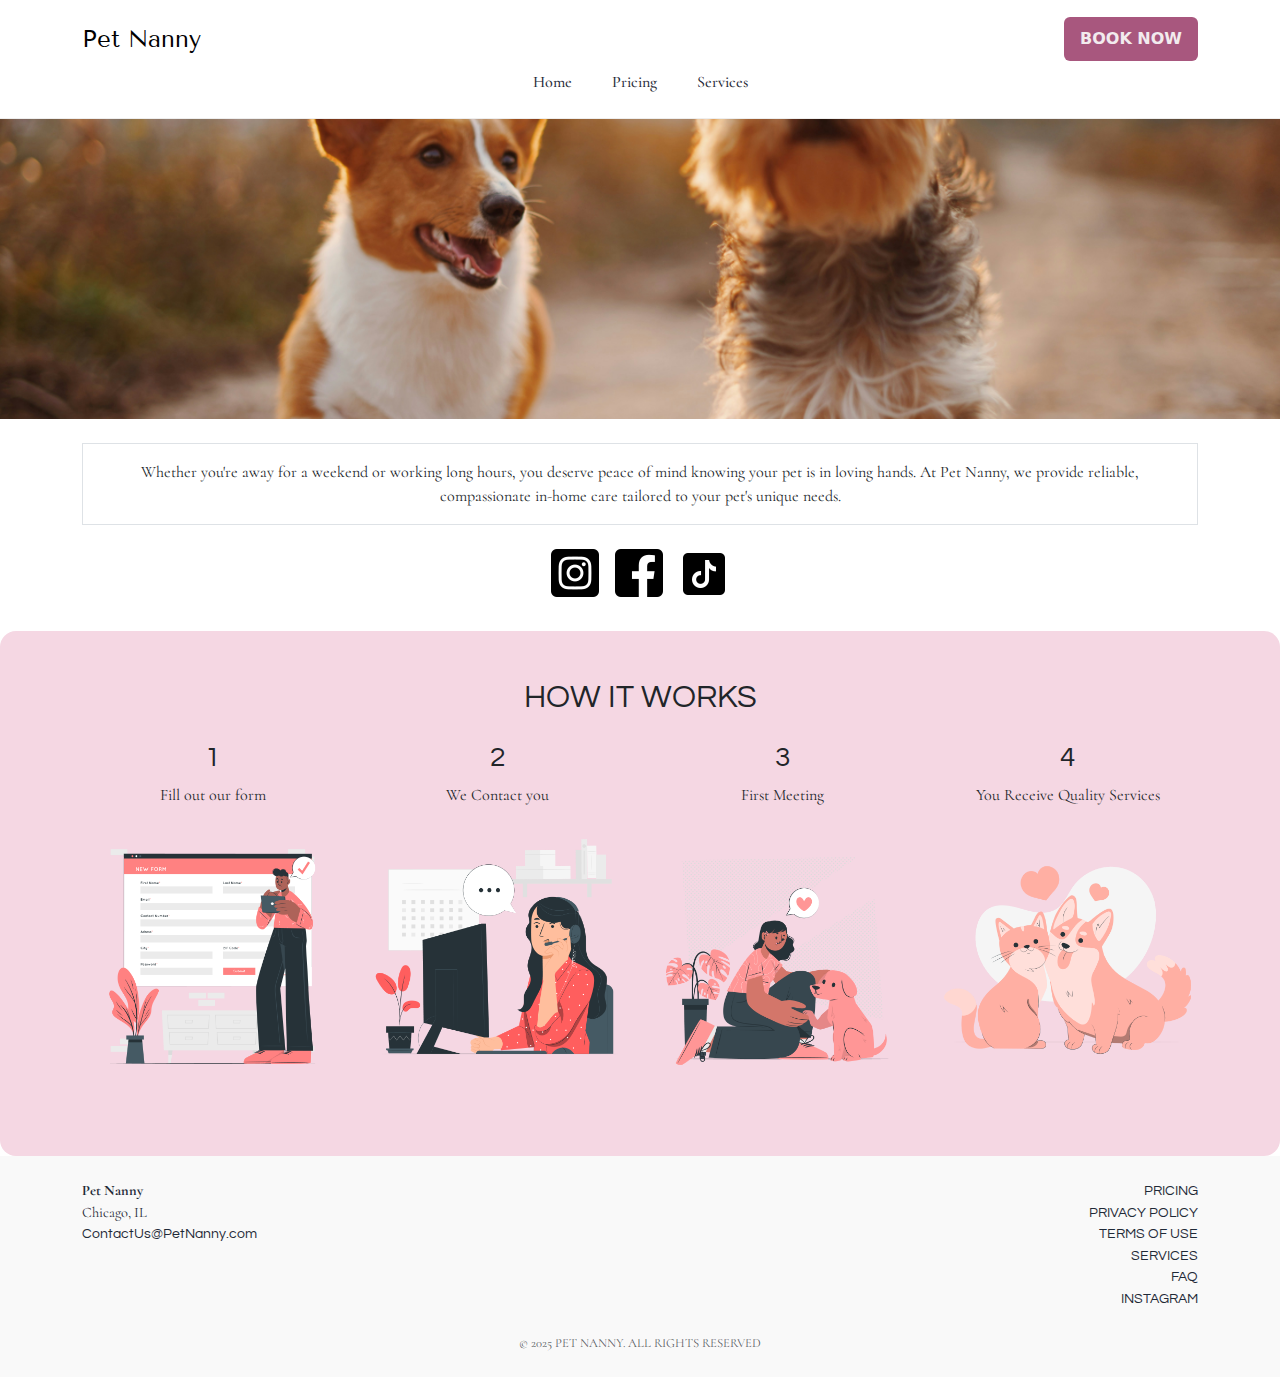
<file: index.html>
<!DOCTYPE html>
<html lang="en">
<head>
  <meta charset="UTF-8">
  <meta name="viewport" content="width=device-width, initial-scale=1.0">
  <title>Pet Nanny | Homepage</title>
  <link href="https://cdn.jsdelivr.net/npm/bootstrap@5.3.3/dist/css/bootstrap.min.css" rel="stylesheet">
  <link rel="stylesheet" href="./styles/styles.css">
  <script src="https://cdn.jsdelivr.net/npm/bootstrap@5.3.3/dist/js/bootstrap.bundle.min.js" defer></script>
</head>

<body>
  <!-- Navbar with logo, menu links, and Book Now button -->
  <header>
    <nav class="navbar navbar-expand-lg">
      <div class="container d-flex justify-content-between align-items-center">
        <a class="navbar-brand" href="#">Pet Nanny</a>

        <!-- Hamburger for mobile centered -->
        <button class="navbar-toggler d-lg-none" type="button" data-bs-toggle="collapse" data-bs-target="#mainNav"
          aria-controls="mainNav" aria-expanded="false" aria-label="Toggle navigation">
          <span class="navbar-toggler-icon"></span>
        </button>

        <a href="#" class="btn book-btn d-none d-lg-inline-block">Book Now</a>
      </div>

      <div class="collapse navbar-collapse justify-content-center" id="mainNav">
        <ul class="navbar-nav flex-column flex-lg-row gap-2 gap-lg-4 text-center">
          <li class="nav-item"><a class="nav-link" href="#">Home</a></li>
          <li class="nav-item"><a class="nav-link" href="./pages/pricing.html">Pricing</a></li>
          <li class="nav-item"><a class="nav-link" href="./pages/services.html">Services</a></li>
        </ul>
        <!-- Book Now button inside nav for mobile -->
        <div class="d-lg-none text-center mt-3">
          <a href="#" class="btn book-btn">Book Now</a>
        </div>
      </div>
    </nav>
  </header>

  <!-- Hero Section -->
  <section class="hero-banner position-relative text-center">
    <img src="./assets/homebanner.jpg" class="img-fluid w-100 homepage-banner" alt="Two happy dogs running on a dirt path at sunset, a Corgi and a Yorkshire Terrier.">
    <div class="hero-text position-absolute top-50 start-50 translate-middle text-white">
      <h2>Welcome to Pet Nanny!</h2>
      <h2>Your Pet's New Best Friend</h2>
    </div>
  </section>

  <!-- Main Content -->
  <main class="container text-center my-4">
    <p class="border p-3 mb-4">
      Whether you're away for a weekend or working long hours, you deserve peace of mind
      knowing your pet is in loving hands. At Pet Nanny, we provide reliable, compassionate in-home
      care tailored to your pet's unique needs.
    </p>

    <div class="d-flex justify-content-center gap-3 mb-4 social-icons">
      <a href="https://www.instagram.com" target="_blank" rel="noopener noreferrer">
        <img src="./assets/intagramicon.png" alt="Instagram Icon">
      </a>
      <a href="https://www.facebook.com" target="_blank" rel="noopener noreferrer">
        <img src="./assets/fbicon.png" alt="Facebook Icon">
      </a>
      <a href="https://www.tiktok.com" target="_blank" rel="noopener noreferrer">
        <img src="./assets/tiktokicon.png" alt="TikTok Icon">
      </a>
    </div>
  </main>


  <!-- How it Works -->
  <section class="pink-background py-5">
    <div class="container">
      <h2 class="text-center mb-4">HOW IT WORKS</h2>

      <!-- Carrusel para mobile -->
      <div class="d-block d-md-none">
        <div id="howItWorksCarousel" class="carousel slide" data-bs-ride="carousel">
          <div class="carousel-inner text-center">
            <div class="carousel-item active">
              <h3>1</h3>
              <p>Fill out our form</p>
              <img src="./assets/filloutform.png" class="img-fluid" alt="a person filling out a form">
            </div>
            <div class="carousel-item">
              <h3>2</h3>
              <p>We Contact you</p>
              <img src="./assets/wecontactyou.png" class="img-fluid" alt="A person on the phone contacting the client.">
            </div>
            <div class="carousel-item">
              <h3>3</h3>
              <p>First Meeting</p>
              <img src="./assets/firstmeeting.png" class="img-fluid" alt="a person meeting the pet for the first time.">
            </div>
            <div class="carousel-item">
              <h3>4</h3>
              <p>You Receive Quality Services</p>
              <img src="./assets/receiveservices.png" class="img-fluid" alt="pet clients happy with the service.">
            </div>
          </div>
          <button class="carousel-control-prev" type="button" data-bs-target="#howItWorksCarousel" data-bs-slide="prev">
            <span class="carousel-control-prev-icon" aria-hidden="true"></span>
          </button>
          <button class="carousel-control-next" type="button" data-bs-target="#howItWorksCarousel" data-bs-slide="next">
            <span class="carousel-control-next-icon" aria-hidden="true"></span>
          </button>
        </div>
      </div>

      <!-- Grilla para desktop -->
      <div class="row text-center d-none d-md-flex">
        <div class="col-md-3 mb-4">
          <h3>1</h3>
          <p>Fill out our form</p>
          <img src="./assets/filloutform.png" class="img-fluid" alt="a person filling out a form">
        </div>
        <div class="col-md-3 mb-4">
          <h3>2</h3>
          <p>We Contact you</p>
          <img src="./assets/wecontactyou.png" class="img-fluid" alt="A person on the phone contacting the client.">
        </div>
        <div class="col-md-3 mb-4">
          <h3>3</h3>
          <p>First Meeting</p>
          <img src="./assets/firstmeeting.png" class="img-fluid" alt="a person meeting the pet for the first time.">
        </div>
        <div class="col-md-3 mb-4">
          <h3>4</h3>
          <p>You Receive Quality Services</p>
          <img src="./assets/receiveservices.png" class="img-fluid" alt="pet clients happy with the service.">
        </div>
      </div>
    </div>
  </section>
</body>
<!-- Footer -->
<footer class="footer-section py-4 px-3 px-md-5">
  <div class="container">
    <div class="row justify-content-between">
      <!-- Left Info -->
      <div class="col-12 col-md-4 mb-3 mb-md-0 text-md-start text-center">
        <strong>Pet Nanny</strong><br>
        Chicago, IL<br>
        <a href="mailto:contactus@petnanny.com">ContactUs@PetNanny.com</a>
      </div>

      <!-- Right Links -->
      <div class="col-12 col-md-8">
        <div class="footer-links-container text-center text-md-end">
          <div><a class="footer-link" href="./pages/pricing.html">PRICING</a></div>
          <div><a class="footer-link" href="#">PRIVACY POLICY</a></div>
          <div><a class="footer-link" href="#">TERMS OF USE</a></div>
          <div><a class="footer-link" href="./pages/services.html">SERVICES</a></div>
          <div><a class="footer-link" href="#">FAQ</a></div>
          <div><a class="footer-link" href="#">INSTAGRAM</a></div>
        </div>
      </div>
    </div>

    <div class="text-center small text-muted mt-4">
      © 2025 PET NANNY. ALL RIGHTS RESERVED
    </div>
  </div>
</footer>
</file>
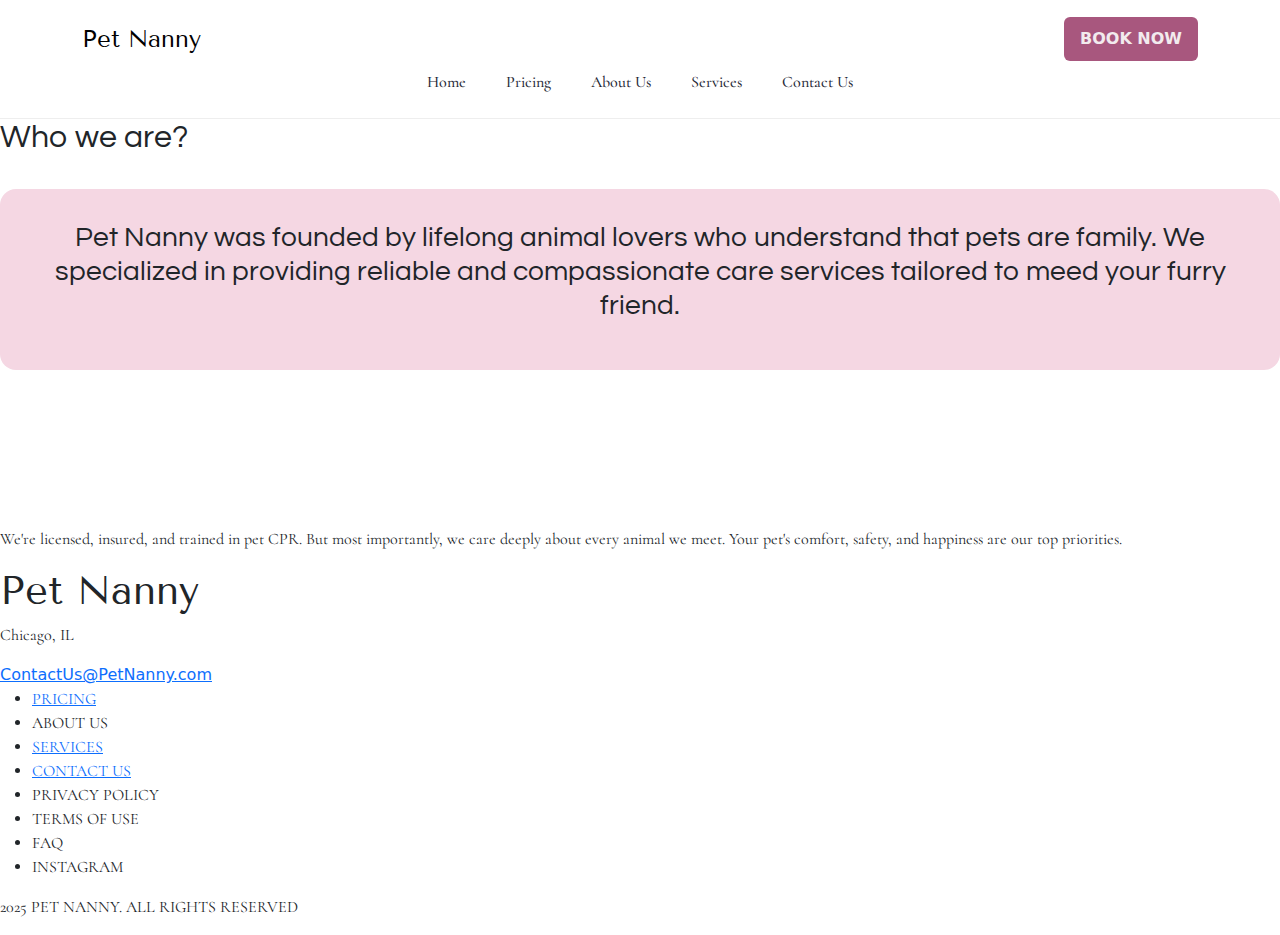
<file: pages/aboutus.html>
<!DOCTYPE html>
<html lang="en">
<head>
  <meta charset="UTF-8">
  <meta name="viewport" content="width=device-width, initial-scale=1.0">
  <title>Pet Nanny | Homepage</title>
  <link href="https://cdn.jsdelivr.net/npm/bootstrap@5.3.3/dist/css/bootstrap.min.css" rel="stylesheet">
  <link rel="stylesheet" href="../styles/styles.css">
  <script src="https://cdn.jsdelivr.net/npm/bootstrap@5.3.3/dist/js/bootstrap.bundle.min.js" defer></script>
</head>

<body>
    <!-- Navbar -->
  <header>
    <nav class="navbar navbar-expand-lg">
      <div class="container d-flex justify-content-between align-items-center">
        <a class="navbar-brand" href="#">Pet Nanny</a>

        <!-- Hamburger for mobile centered -->
        <button class="navbar-toggler d-lg-none" type="button" data-bs-toggle="collapse" data-bs-target="#mainNav"
          aria-controls="mainNav" aria-expanded="false" aria-label="Toggle navigation">
          <span class="navbar-toggler-icon"></span>
        </button>

        <a href="#" class="btn book-btn d-none d-lg-inline-block">Book Now</a>
      </div>

      <div class="collapse navbar-collapse justify-content-center" id="mainNav">
        <ul class="navbar-nav flex-column flex-lg-row gap-2 gap-lg-4 text-center">
          <li class="nav-item"><a class="nav-link" href="../index.html">Home</a></li>
          <li class="nav-item"><a class="nav-link" href="pricing.html">Pricing</a></li>
          <li class="nav-item"><a class="nav-link" href="aboutus.html">About Us</a></li>
          <li class="nav-item"><a class="nav-link" href="services.html">Services</a></li>
          <li class="nav-item"><a class="nav-link" href="contactus.html">Contact Us</a></li>
        </ul>
        <!-- Book Now button inside nav for mobile -->
        <div class="d-lg-none text-center mt-3">
          <a href="#" class="btn book-btn">Book Now</a>
        </div>
      </div>
    </nav>
  </header>
    <!-- introduccion al video de nuestra historia -->
    <main class="mainCenter">
        <h2>Who we are?</h2>
        <section class="pinkBackgrounds">
            <h3>Pet Nanny was founded by lifelong animal 
            lovers who understand that pets are family. We 
            specialized in providing reliable and 
            compassionate care services tailored to meed 
            your furry friend.
            </h3>
            <p></p>
        </section>
        <!-- incluir video con el about us -->
        <section>
            <video src=""></video>
            <p>We're licensed, insured, and trained in pet CPR. But most importantly, we care deeply 
                about every animal we meet.
                Your pet's comfort, safety, and happiness are our top priorities.</p>
        </section>
    </main>
    <footer>
        <h1>Pet Nanny</h1>
        <p>Chicago, IL</p>
        <a href="mailto:contactus@petnanny.com">ContactUs@PetNanny.com</a>
        <section>
            <ul>
                <li><a href="pricing.html">PRICING</a></li>
                <li><a href="#"></a>ABOUT US</li>
                <li><a href="services.html">SERVICES</a></li>
                <li><a href="contactus.html">CONTACT US</a></li>
                <li>PRIVACY POLICY</li>
                <li>TERMS OF USE</li>
                <li>FAQ</li>
                <li>INSTAGRAM</li>

            </ul>
        </section>

        <p>2025 PET NANNY. ALL RIGHTS RESERVED</p>

    </footer>

</body>
</html>
</file>
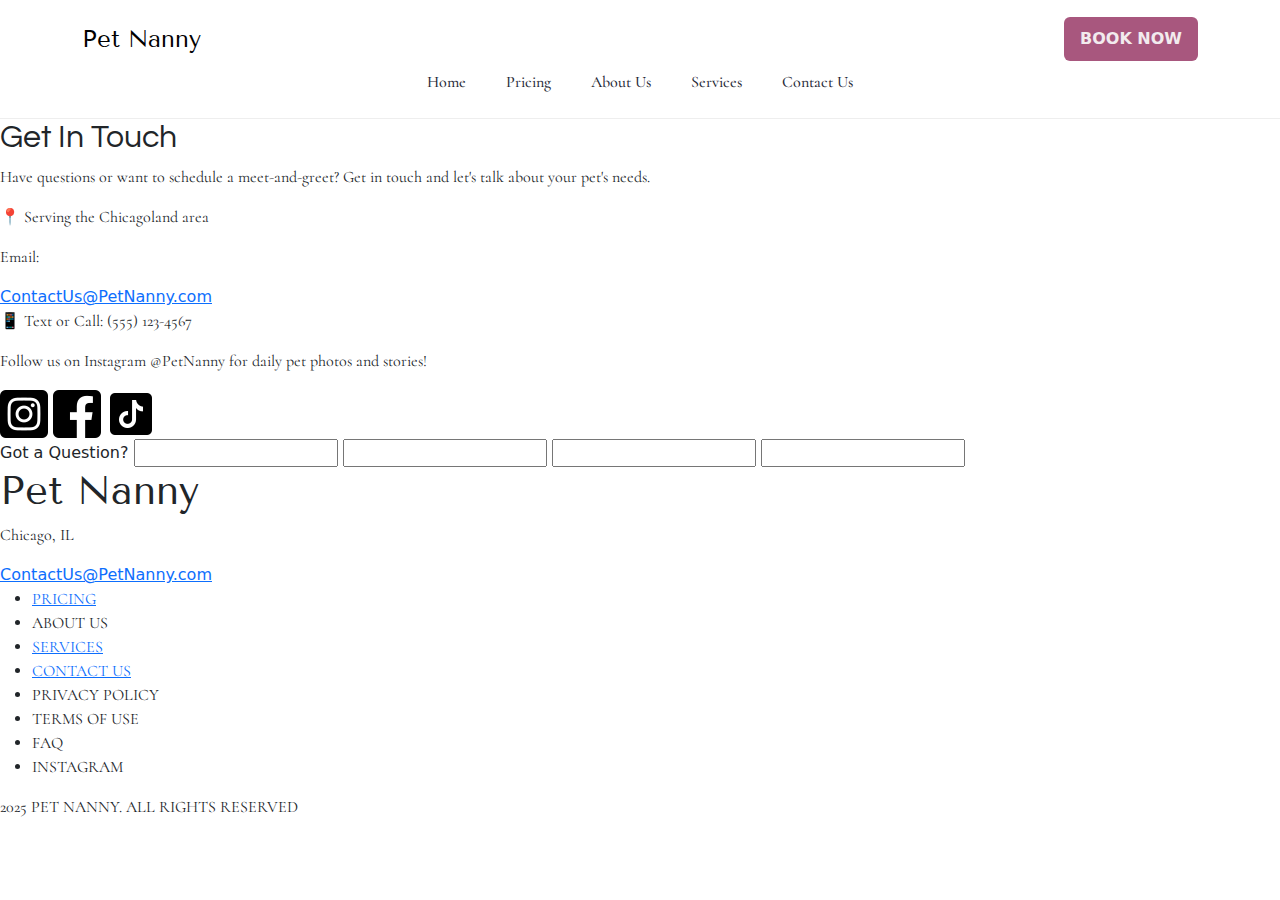
<file: pages/contactus.html>
<!DOCTYPE html>
<html lang="en">
<head>
  <meta charset="UTF-8">
  <meta name="viewport" content="width=device-width, initial-scale=1.0">
  <title>Pet Nanny | Contact Us</title>
  <link href="https://cdn.jsdelivr.net/npm/bootstrap@5.3.3/dist/css/bootstrap.min.css" rel="stylesheet">
  <link rel="stylesheet" href="../styles/styles.css">
  <script src="https://cdn.jsdelivr.net/npm/bootstrap@5.3.3/dist/js/bootstrap.bundle.min.js" defer></script>
</head>
<body>
   <!-- Navbar -->
<header>
  <nav class="navbar navbar-expand-lg">
    <div class="container d-flex justify-content-between align-items-center">
      <a class="navbar-brand" href="../index.html">Pet Nanny</a>

      <!-- Hamburguesa centrada en mobile -->
      <button class="navbar-toggler d-lg-none" type="button" data-bs-toggle="collapse" data-bs-target="#mainNav"
        aria-controls="mainNav" aria-expanded="false" aria-label="Toggle navigation">
        <span class="navbar-toggler-icon"></span>
      </button>

      <!-- Botón Book Now visible solo en desktop -->
      <a href="contactus.html" class="btn book-btn d-none d-lg-inline-block">Book Now</a>
    </div>

    <div class="collapse navbar-collapse justify-content-center" id="mainNav">
      <ul class="navbar-nav flex-column flex-lg-row gap-2 gap-lg-4 text-center">
        <li class="nav-item"><a class="nav-link" href="../index.html">Home</a></li>
        <li class="nav-item"><a class="nav-link" href="pricing.html">Pricing</a></li>
        <li class="nav-item"><a class="nav-link" href="aboutus.html">About Us</a></li>
        <li class="nav-item"><a class="nav-link" href="services.html">Services</a></li>
        <li class="nav-item"><a class="nav-link" href="contactus.html">Contact Us</a></li>
      </ul>

      <!-- Botón Book Now para mobile -->
      <div class="d-lg-none text-center mt-3">
        <a href="contactus.html" class="btn book-btn">Book Now</a>
      </div>
    </div>
  </nav>
</header>

    <!-- Espacio con informacion de contacto y futuro mapa del area de servicio -->
    <main>
        <h2 class="mainCenter">Get In Touch</h2>
        <p>Have questions or want to schedule a meet-and-greet? 
            Get in touch and let's talk about your pet's needs.</p>
        <section>
            <div>
                <p>📍 Serving the Chicagoland area</p>
                <p>Email: </p><a href="mailto:contactus@petnanny.com">ContactUs@PetNanny.com</a>
                <p>📱 Text or Call: (555) 123-4567</p>


                <p>Follow us on Instagram @PetNanny for daily pet photos and stories!</p>


                <img src="../assets/intagramicon.png" alt="Instagram Icon">
                <img src="../assets/fbicon.png" alt="Facebook Icon">
                <img src="../assets/tiktokicon.png" alt="TikTok Icon">
            </div>
            <div>
                <map name=""></map>
            </div>
            <div>
                <form action=""> 
                    <label for="Contact Us Form">Got a Question?</label>
                    <input type="Name">
                    <input type="Email">
                    <input type="Phone">
                    <input type="Message">
                    </form>
            </div>
        </section>
    </main>

    <footer>
        <h1>Pet Nanny</h1>
        <p>Chicago, IL</p>
        <a href="mailto:contactus@petnanny.com">ContactUs@PetNanny.com</a>
        <section>
            <ul>
                <li><a href="pricing.html">PRICING</a></li>
                <li><a href="aboutus.html"></a>ABOUT US</li>
                <li><a href="services.html">SERVICES</a></li>
                <li><a href="#">CONTACT US</a></li>
                <li>PRIVACY POLICY</li>
                <li>TERMS OF USE</li>
                <li>FAQ</li>
                <li>INSTAGRAM</li>

            </ul>
        </section>

        <p>2025 PET NANNY. ALL RIGHTS RESERVED</p>

    </footer>
</body>
</html>
</file>
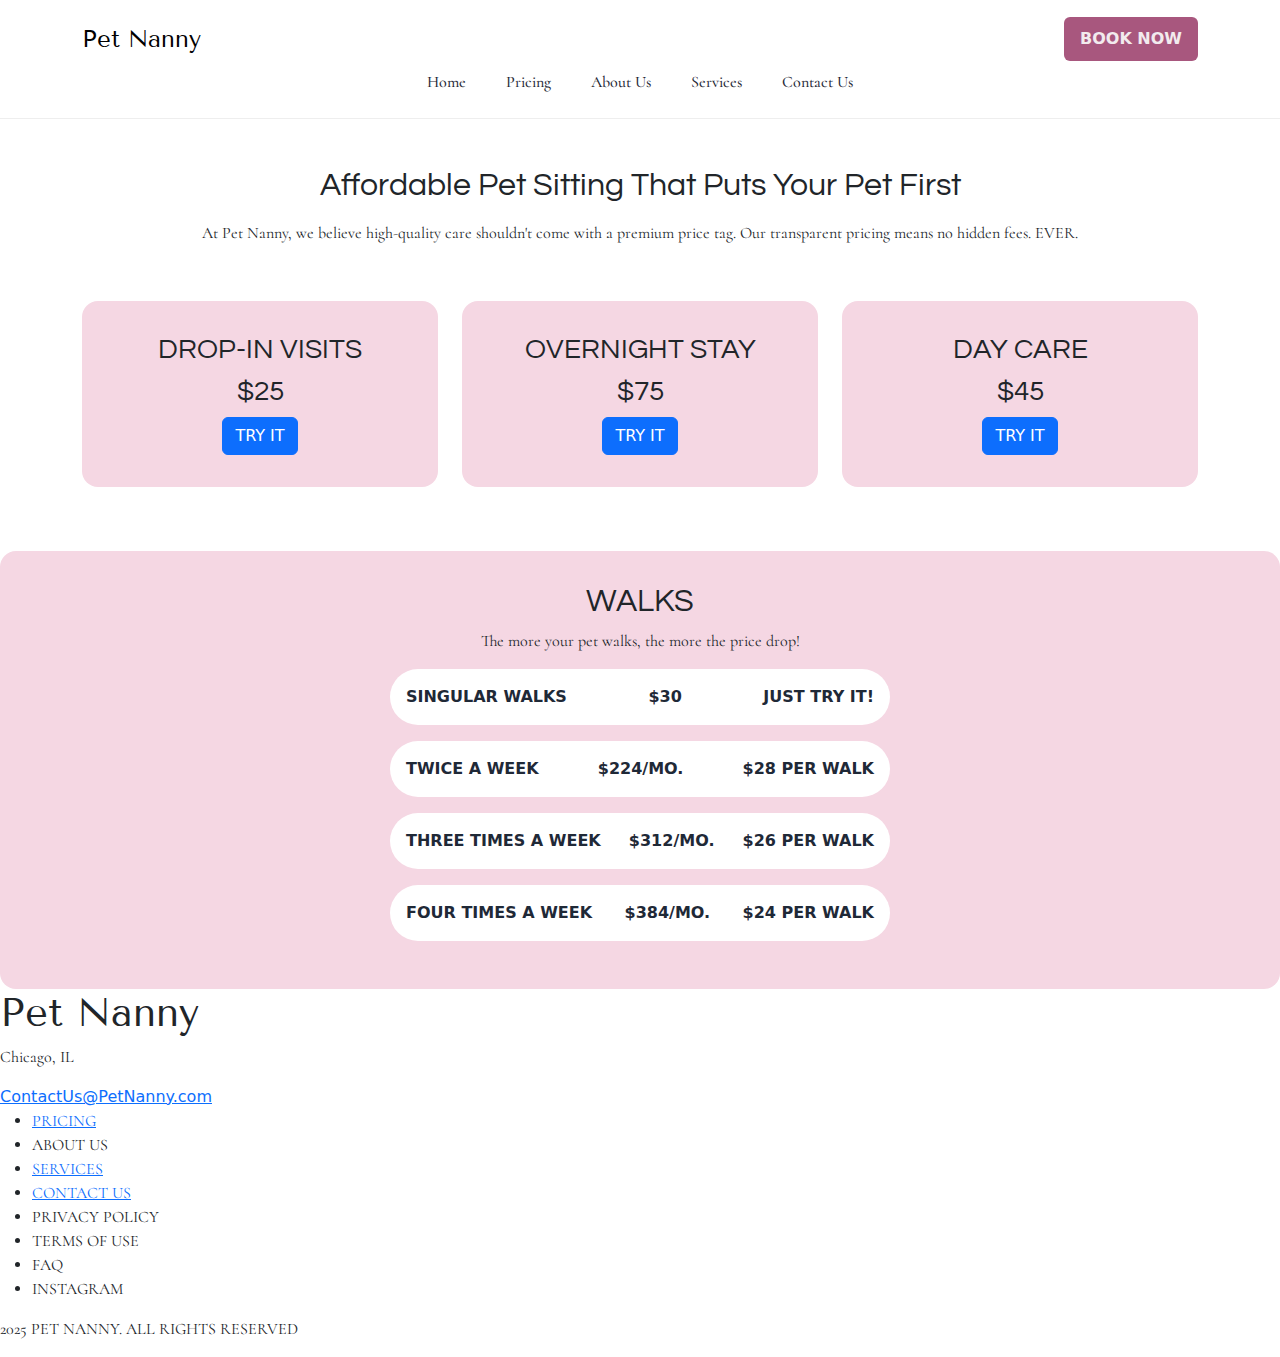
<file: pages/pricing.html>
<!DOCTYPE html>
<html lang="en">
<head>
  <meta charset="UTF-8">
  <meta name="viewport" content="width=device-width, initial-scale=1.0">
  <title>Pet Nanny | Pricing</title>
  <link href="https://cdn.jsdelivr.net/npm/bootstrap@5.3.3/dist/css/bootstrap.min.css" rel="stylesheet">
  <link rel="stylesheet" href="../styles/styles.css">
  <script src="https://cdn.jsdelivr.net/npm/bootstrap@5.3.3/dist/js/bootstrap.bundle.min.js" defer></script>
</head>
<body>
    <!-- Navbar -->
<header>
  <nav class="navbar navbar-expand-lg">
    <div class="container d-flex justify-content-between align-items-center">
      <a class="navbar-brand" href="../index.html">Pet Nanny</a>

      <!-- Hamburguesa centrada en mobile -->
      <button class="navbar-toggler d-lg-none" type="button" data-bs-toggle="collapse" data-bs-target="#mainNav"
        aria-controls="mainNav" aria-expanded="false" aria-label="Toggle navigation">
        <span class="navbar-toggler-icon"></span>
      </button>

      <!-- Botón Book Now visible solo en desktop -->
      <a href="contactus.html" class="btn book-btn d-none d-lg-inline-block">Book Now</a>
    </div>

    <div class="collapse navbar-collapse justify-content-center" id="mainNav">
      <ul class="navbar-nav flex-column flex-lg-row gap-2 gap-lg-4 text-center">
        <li class="nav-item"><a class="nav-link" href="../index.html">Home</a></li>
        <li class="nav-item"><a class="nav-link" href="pricing.html">Pricing</a></li>
        <li class="nav-item"><a class="nav-link" href="aboutus.html">About Us</a></li>
        <li class="nav-item"><a class="nav-link" href="services.html">Services</a></li>
        <li class="nav-item"><a class="nav-link" href="contactus.html">Contact Us</a></li>
      </ul>

      <!-- Botón Book Now para mobile -->
      <div class="d-lg-none text-center mt-3">
        <a href="contactus.html" class="btn book-btn">Book Now</a>
      </div>
    </div>
  </nav>
</header>
    
    <!-- Servicios de Drop in, overnight y day care -->
<main>
  <!-- Pricing Boxes -->
    <section class="container my-5">
        <h2 class="text-center mb-3">Affordable Pet Sitting That Puts Your Pet First</h2>
        <p class="text-center mb-4">
            At Pet Nanny, we believe high-quality care shouldn't come with a premium price tag.
            Our transparent pricing means no hidden fees. EVER.
        </p>
        <div class="row text-center justify-content-center">
            <div class="col-md-4 mb-3">
            <div class="pinkBackgrounds">
                <h3>DROP-IN VISITS</h3>
                <h3>$25</h3>
                <button class="btn btn-primary">TRY IT</button>
            </div>
            </div>
            <div class="col-md-4 mb-3">
            <div class="pinkBackgrounds">
                <h3>OVERNIGHT STAY</h3>
                <h3>$75</h3>
                <button class="btn btn-primary">TRY IT</button>
            </div>
            </div>
            <div class="col-md-4 mb-3">
            <div class="pinkBackgrounds">
                <h3>DAY CARE</h3>
                <h3>$45</h3>
                <button class="btn btn-primary">TRY IT</button>
            </div>
            </div>
        </div>
    </section>


<!-- Walks Section -->
    <section class="pink-background">
        <div class="container text-center">
            <h2>WALKS</h2>
            <p>The more your pet walks, the more the price drop!</p>
            <div class="walks-list mx-auto">
            <div class="walksContainer">
                <span>SINGULAR WALKS</span>
                <span>$30</span>
                <span>JUST TRY IT!</span>
            </div>
            <div class="walksContainer">
                <span>TWICE A WEEK</span>
                <span>$224/mo.</span>
                <span>$28 PER WALK</span>
            </div>
            <div class="walksContainer">
                <span>THREE TIMES A WEEK</span>
                <span>$312/mo.</span>
                <span>$26 PER WALK</span>
            </div>
            <div class="walksContainer">
                <span>FOUR TIMES A WEEK</span>
                <span>$384/mo.</span>
                <span>$24 PER WALK</span>
            </div>
            </div>
        </div>
    </section>


    <footer>
        <h1>Pet Nanny</h1>
        <p>Chicago, IL</p>
        <a href="mailto:contactus@petnanny.com">ContactUs@PetNanny.com</a>
        <section>
            <ul>
                <li><a href="#">PRICING</a></li>
                <li><a href="aboutus.html"></a>ABOUT US</li>
                <li><a href="services.html">SERVICES</a></li>
                <li><a href="contactus.html">CONTACT US</a></li>
                <li>PRIVACY POLICY</li>
                <li>TERMS OF USE</li>
                <li>FAQ</li>
                <li>INSTAGRAM</li>

            </ul>
        </section>

        <p>2025 PET NANNY. ALL RIGHTS RESERVED</p>

    </footer>

</body>
</html>
</file>
<file: styles/styles.css>
@import url("https://fonts.googleapis.com/css2?family=Cormorant:ital,wght@0,300..700;1,300..700&family=Questrial&family=Tenor+Sans&display=swap");
* {
  margin: 0;
  padding: 0;
  box-sizing: border-box;
}

/* BASE */
p,
li {
  font-family: "Cormorant", serif;
}

h1 {
  font-family: "Tenor Sans", sans-serif;
}

h2,
h3 {
  font-family: "Questrial", sans-serif;
  font-weight: 400;
}

img {
  max-width: 100%;
  height: auto;
}

/* LAYOUT */
header {
  background-color: white;
  border-bottom: 1px solid #eee;
}
header .navbar {
  padding: 1rem 0;
  display: flex;
  justify-content: center;
  align-items: center;
  justify-content: space-between;
  flex-wrap: wrap;
}
header .navbar .navbar-brand {
  font-family: "Tenor Sans", sans-serif;
  font-size: 1.5rem;
  color: black;
}
header .navbar .navbar-collapse {
  flex-grow: 1;
  justify-content: center;
}
header .navbar .navbar-nav {
  display: flex;
  gap: 2rem;
}
header .navbar .navbar-nav .nav-link {
  color: #1f2937;
  font-weight: 500;
  text-decoration: none;
}
header .navbar .navbar-nav .nav-link:hover {
  color: #A8577E;
}
header .navbar .book-btn {
  padding: 10px 16px;
  background-color: #A8577E;
  color: #F2EBEE;
  border-radius: 6px;
  text-decoration: none;
  font-weight: bold;
  border: none;
  transition: background-color 0.3s ease-in-out;
}
header .navbar .book-btn:hover {
  background-color: rgb(134.4, 69.6, 100.8);
}

.hero-banner {
  position: relative;
  width: 100%;
  height: 300px;
  overflow: hidden;
}
.hero-banner .homepage-banner {
  width: 100%;
  height: 100%;
  object-fit: cover;
}
.hero-banner .hero-text {
  font-family: "Questrial", sans-serif;
  text-shadow: 1px 1px 3px rgba(0, 0, 0, 0.4);
  position: absolute;
  top: 50%;
  left: 50%;
  transform: translate(-50%, -50%);
  color: white;
  text-align: center;
  padding: 0 1rem;
  width: 100%;
  opacity: 0;
  animation: fadeIn 1.5s ease forwards;
}
.hero-banner .hero-text h2 {
  font-size: 2rem;
  font-weight: 700;
  margin-bottom: 0.5rem;
}
.hero-banner .hero-text p {
  font-size: 1.2rem;
  margin-top: 0;
}

@keyframes fadeIn {
  from {
    opacity: 0;
    transform: translateY(30px);
  }
  to {
    opacity: 1;
    transform: translateY(0);
  }
}
.text {
  text-align: center;
}

.main-content {
  text-align: center;
  margin: 2rem auto;
}
.main-content .border-box {
  background-color: lightgray;
  padding: 20px;
  border: 5px solid black;
  display: inline-block;
}

.social-icons {
  display: grid;
  grid-template-columns: repeat(3, auto);
  justify-content: center;
  gap: 1rem;
  margin-bottom: 2rem;
}

img {
  max-width: 100%;
  height: auto;
}

.walks-section {
  background-color: #F5D7E3;
}
.walks-section .walks-cards {
  display: flex;
  flex-direction: column;
  gap: 1.5rem;
  max-width: 900px;
  margin: 0 auto;
}
.walks-section .walks-cards .walk-card {
  background-color: white;
  border-radius: 2rem;
  padding: 1.5rem 2rem;
  box-shadow: 0 4px 8px rgba(0, 0, 0, 0.1);
  text-align: center;
}
.walks-section .walks-cards .walk-card span {
  font-family: "Questrial", sans-serif;
  font-weight: bold;
  color: #1f2937;
}
.walks-section .walks-cards .walk-card .walk-label,
.walks-section .walks-cards .walk-card .walk-price,
.walks-section .walks-cards .walk-card .walk-note {
  flex: 1;
  margin: 0.3rem 0;
}

.pink-background,
.pinkBackgrounds {
  background-color: #F5D7E3;
  padding: 2rem 1rem;
  margin-top: 2rem;
  border-radius: 1rem;
  text-align: center;
}

.how-it-works .step-box {
  border: 2px solid #A8577E;
  text-align: center;
  padding: 1rem;
  height: 100%;
}

.walksContainer {
  background-color: white;
  border-radius: 2rem;
  padding: 1rem;
  display: flex;
  justify-content: space-between;
  align-items: center;
  margin: 1rem auto;
  max-width: 500px;
  font-weight: bold;
  color: #1f2937;
  text-transform: uppercase;
}

.center {
  text-align: center;
}

.footer-section {
  background-color: #f9f9f9;
  color: #1f2937;
  font-family: "Cormorant", serif;
  font-size: 0.9rem;
  padding-top: 2rem;
  padding-bottom: 2rem;
}
.footer-section a, .footer-section .footer-link {
  text-decoration: none;
  color: #1f2937;
  font-family: "Questrial", sans-serif;
  font-weight: 500;
}
.footer-section a:hover, .footer-section .footer-link:hover {
  color: #A8577E;
  text-decoration: underline;
}
.footer-section hr {
  display: none;
}
@media (max-width: 991px) {
  .footer-section .footer-links-container {
    display: flex;
    flex-wrap: wrap;
    justify-content: flex-end;
    gap: 0.5rem 2rem;
  }
  .footer-section .footer-links-container > div {
    width: 150px;
  }
}

@media (max-width: 991.98px) {
  .hero-banner {
    height: 250px;
  }
  .hero-banner .homepage-banner {
    height: 100%;
    object-fit: cover;
  }
  .hero-banner .hero-text {
    top: 50%;
    padding: 0 1rem;
  }
  .hero-banner .hero-text h2 {
    font-size: 1.3rem;
    line-height: 1.3;
  }
  .hero-banner .hero-text p {
    font-size: 1rem;
  }
  .navbar {
    display: flex;
    justify-content: space-between;
    align-items: center;
    padding: 0 1rem;
  }
  .navbar .navbar-nav {
    flex-direction: column !important;
    text-align: center;
    gap: 1rem;
  }
  .navbar .navbar-nav .nav-link {
    color: var(--purple);
    font-weight: 500;
  }
  .navbar .navbar-toggler {
    margin-left: 0;
    margin-right: 0;
  }
  .navbar .navbar-collapse {
    justify-content: center !important;
  }
  .book-btn {
    margin-top: 1rem;
    display: block;
    margin-left: auto;
    margin-right: auto;
  }
  .walk-card {
    flex-direction: column;
    text-align: center;
  }
  .walk-label,
  .walk-price,
  .walk-note {
    margin: 0.5rem 0;
  }
  .homepage-banner {
    width: 100%;
  }
}
/* COMPONENTS */
.book-btn,
.btn-custom {
  background-color: #A8577E;
  color: white;
  border: none;
  border-radius: 6px;
  padding: 0.5rem 1rem;
  font-weight: bold;
  text-transform: uppercase;
  transition: background-color 0.3s ease-in-out;
}
.book-btn:hover,
.btn-custom:hover {
  background-color: #8e466a;
}

.pinkBackgrounds {
  background-color: #F5D7E3;
  padding: 2rem 1rem;
  margin-top: 2rem;
  border-radius: 1rem;
  text-align: center;
}

.walksContainer {
  background-color: white;
  border-radius: 2rem;
  padding: 1rem;
  display: flex;
  justify-content: space-between;
  align-items: center;
  margin: 1rem auto;
  max-width: 500px;
  font-weight: bold;
  color: #1f2937;
  text-transform: uppercase;
}

.center {
  text-align: center;
}

/*# sourceMappingURL=styles.css.map */
</file>
